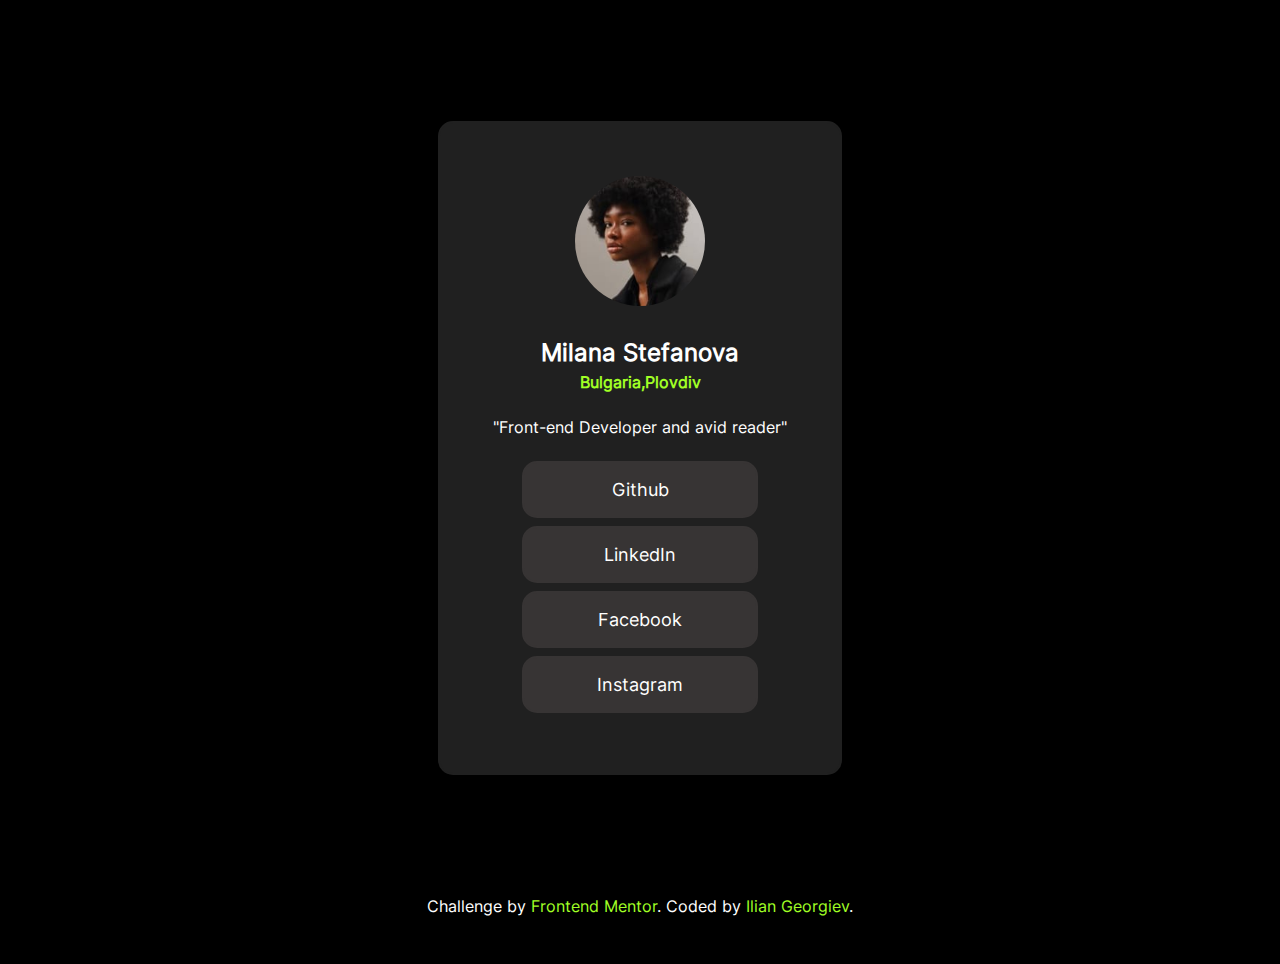
<file: index.html>
<!DOCTYPE html>
<html lang="en">
<head>
    <meta charset="UTF-8">
    <meta name="viewport" content="width=device-width, initial-scale=1.0">
    <link rel="stylesheet" type="text/css" href="style.css">
    <link rel="icon" type="image/png" sizes="32x32" href="./assets/images/favicon-32x32.png">
    
    <title>Social Profile</title>
</head>
<body>
   
    <section>
        
        <div class="wrapper">
            
            <div class="profile-container-2">
                
                <div class="list-container">
                    <div class="image-container">
                    <img src="assets/images/avatar-jessica.jpeg">
                </div>
                    <div class="title-container">
                        <h2>Milana Stefanova</h2>
                        <p>Bulgaria,Plovdiv</p>
                        <br>
                        <p>"Front-end Developer and avid reader"</p>
                    </div>
            <ul>
                <li><a href="#">Github</a></li>
                <li><a href="#">LinkedIn</a></li>
                <li><a href="#">Facebook</a></li>
                <li><a href="#">Instagram</a></li>
            </ul>
        </div>
        </div>
    </div>
    </section>
    
    <footer class="footer-container">
        <div class="attribution">
            Challenge by <a href="https://www.frontendmentor.io?ref=challenge" target="_blank">Frontend Mentor</a>. 
            Coded by <a href="https://www.linkedin.com/in/ilian-georgiev-bb465929b/">Ilian Georgiev</a>.
          </div>
    </footer>
</body>
</html>
</file>
<file: style.css>
@font-face {
    font-family: ModernFont;
    src: url(./assets/fonts/static/Inter-Regular.ttf);
}

* {
padding:0;
margin:0;
text-decoration: none;
color:white;
}

body {
    font-family: ModernFont;
    background-color: #000000;
    
}

header  {

    text-align: center;
    padding-top:3rem;
}


.wrapper {
  
    display:flex;
    justify-content: center;
    align-items: center;
    height: 50rem;
    margin:3rem;
    
    
}


.profile-container-2 {

    display: flex;
    justify-content: center;
    align-items: center;
    border-radius:15px;
    border:2px solid #202020;
    width: 400px;
    height: 650px;
    background-color: #202020;
    
}


.list-container {

    display:flex;
    justify-content: center;
    align-items: center;
    flex-direction: column;
    
}

.list-container ul li {
    
    padding:1rem;
    margin:8px;
    list-style: none;
    border:2px solid rgb(55, 52, 52);
    background-color: rgb(55, 52, 52);
    border-radius: 15px;
    width: 200px;
    text-align: center;
    font-size: 18px;
    
}



.list-container ul li:hover {

cursor: pointer;
background-color: rgb(161, 255, 37);
transition: 0.5s;

}

.list-container a:hover {

    color:black;
}


.title-container {

    text-align: center;
    padding-bottom:1rem;
}

.title-container :nth-child(2) {

    color:rgb(161, 255, 37);
    font-weight: 600;
    padding: 5px;
}

.image-container {

display: flex;
justify-content: center;
padding-bottom: 2rem;

}

.image-container img {

        width:130px;
         border-radius: 90px;
         
    }

    footer {
        text-align: center;
        padding-bottom:3rem;
    }

    footer a {

        color:rgb(161, 255, 37);
    }
</file>
